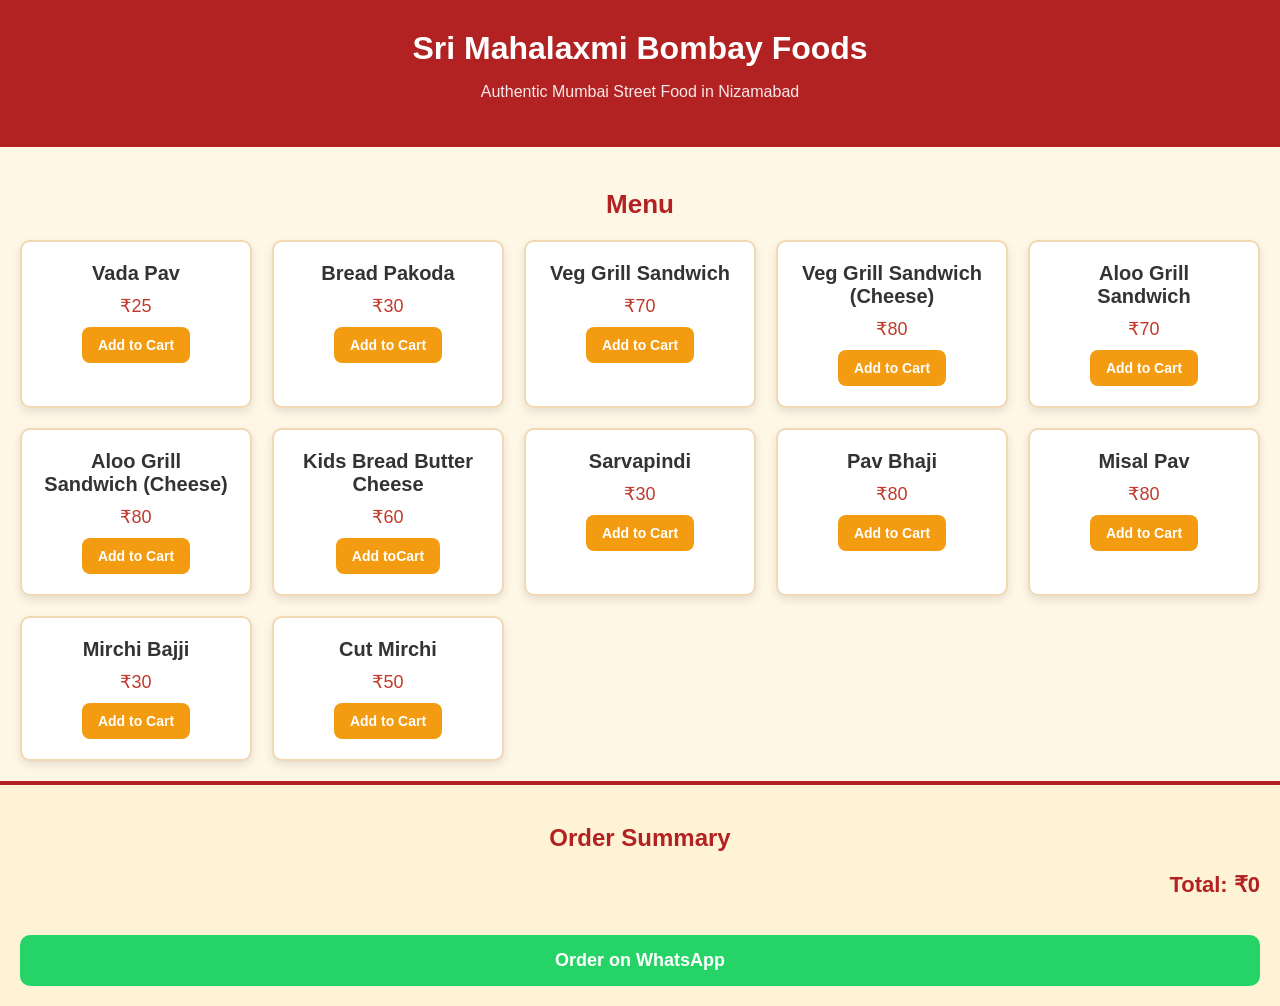
<file: index.html>
<!DOCTYPE html>
<html lang="en">
<head>
    <meta charset="UTF-8" />
    <meta name="viewport" content="width=device-width, initial-scale=1.0" />
    <title>Sri Mahalaxmi Bombay Foods</title>
    <link rel="stylesheet" href="style.css" />
    <meta name="google-site-verification" content="0jHQMqd1D4JUr3QFU2dsEWFZZL7q3KojE-TY9uS3ZUA" />
</head>

<body>

    <!-- HEADER -->
    <header class="header">
        <h1>Sri Mahalaxmi Bombay Foods</h1>
        <p>Authentic Mumbai Street Food in Nizamabad</p>
    </header>

    <!-- MENU SECTION -->
    <section class="menu">
        <h2>Menu</h2>

        <div class="menu-grid">

            <!-- Vada Pav -->
            <div class="item-card">
                <h3>Vada Pav</h3>
                <p class="price">₹25</p>
                <button onclick="addToCart({id:1, name:'Vada Pav', price:25})" class="btn">Add to Cart</button>
            </div>

            <!-- Bread Pakoda -->
            <div class="item-card">
                <h3>Bread Pakoda</h3>
                <p class="price">₹30</p>
                <button onclick="addToCart({id:2, name:'Bread Pakoda', price:30})" class="btn">Add to Cart</button>
            </div>

            <!-- Grill Sandwiches -->
            <div class="item-card">
                <h3>Veg Grill Sandwich</h3>
                <p class="price">₹70</p>
                <button onclick="addToCart({id:3, name:'Veg Grill Sandwich', price:70})" class="btn">Add to Cart</button>
            </div>

            <div class="item-card">
                <h3>Veg Grill Sandwich (Cheese)</h3>
                <p class="price">₹80</p>
                <button onclick="addToCart({id:4, name:'Veg Grill Sandwich with Cheese', price:80})" class="btn">Add to Cart</button>
            </div>

            <div class="item-card">
                <h3>Aloo Grill Sandwich</h3>
                <p class="price">₹70</p>
                <button onclick="addToCart({id:5, name:'Aloo Grill Sandwich', price:70})" class="btn">Add to Cart</button>
            </div>

            <div class="item-card">
                <h3>Aloo Grill Sandwich (Cheese)</h3>
                <p class="price">₹80</p>
                <button onclick="addToCart({id:6, name:'Aloo Grill Sandwich with Cheese', price:80})" class="btn">Add to Cart</button>
            </div>

            <div class="item-card">
                <h3>Kids Bread Butter Cheese</h3>
                <p class="price">₹60</p>
                <button onclick="addToCart({id:7, name:'Kids Bread Butter Cheese', price:60})" class="btn">Add toCart</button>
            </div>

            <!-- Others -->
            <div class="item-card">
                <h3>Sarvapindi</h3>
                <p class="price">₹30</p>
                <button onclick="addToCart({id:8, name:'Sarvapindi', price:30})" class="btn">Add to Cart</button>
            </div>

            <div class="item-card">
                <h3>Pav Bhaji</h3>
                <p class="price">₹80</p>
                <button onclick="addToCart({id:9, name:'Pav Bhaji', price:80})" class="btn">Add to Cart</button>
            </div>

            <div class="item-card">
                <h3>Misal Pav</h3>
                <p class="price">₹80</p>
                <button onclick="addToCart({id:10, name:'Misal Pav', price:80})" class="btn">Add to Cart</button>
            </div>

            <!-- Optional -->
            <div class="item-card">
                <h3>Mirchi Bajji</h3>
                <p class="price">₹30</p>
                <button onclick="addToCart({id:11, name:'Mirchi Bajji', price:30})" class="btn">Add to Cart</button>
            </div>

            <div class="item-card">
                <h3>Cut Mirchi</h3>
                <p class="price">₹50</p>
                <button onclick="addToCart({id:12, name:'Cut Mirchi', price:50})" class="btn">Add to Cart</button>
            </div>

        </div>
    </section>

    <!-- CART SECTION -->
    <section class="cart">
        <h2>Order Summary</h2>

        <div id="cart-items"></div>

        <h3 id="cart-total">Total: ₹0</h3>

        <button class="whatsapp-btn" onclick="sendWhatsAppOrder()">Order on WhatsApp</button>
    </section>

    <script src="script.js"></script>
</body>
</html>
</file>
<file: style.css>
/* ------------------------------
   GLOBAL STYLES
--------------------------------*/
body {
    margin: 0;
    font-family: "Poppins", sans-serif;
    background-color: #fff7e6;
    color: #333;
}

/* ------------------------------
   HEADER
--------------------------------*/
.header {
    background: #b22222; /* Dark red */
    color: white;
    text-align: center;
    padding: 30px 20px;
}

.header h1 {
    font-size: 32px;
    margin: 0;
}

.header p {
    font-size: 16px;
    opacity: 0.9;
}

/* ------------------------------
   MENU SECTION
--------------------------------*/
.menu {
    padding: 20px;
}

.menu h2 {
    text-align: center;
    margin-bottom: 20px;
    font-size: 26px;
    color: #b22222;
}

/* Grid layout */
.menu-grid {
    display: grid;
    grid-template-columns: repeat(auto-fit, minmax(230px, 1fr));
    gap: 20px;
}

/* Menu Cards */
.item-card {
    background: white;
    border-radius: 10px;
    padding: 20px;
    text-align: center;
    box-shadow: 0 4px 8px rgba(0,0,0,0.1);
    border: 2px solid #f2d8b3;
}

.item-card h3 {
    margin: 0;
    font-size: 20px;
    font-weight: 600;
}

.price {
    font-size: 18px;
    color: #c0392b;
    margin: 10px 0;
}

/* Buttons */
.btn {
    background: #f39c12; /* Fast-food yellow */
    color: white;
    padding: 10px 16px;
    border: none;
    border-radius: 8px;
    cursor: pointer;
    font-size: 14px;
    font-weight: bold;
    transition: 0.2s;
}

.btn:hover {
    background: #d68910;
}

/* ------------------------------
   CART SECTION
--------------------------------*/
.cart {
    background: #fff3d6;
    padding: 20px;
    border-top: 4px solid #b22222;
}

.cart h2 {
    text-align: center;
    color: #b22222;
}

#cart-items {
    margin-top: 20px;
}

/* Cart Items */
.cart-item {
    background: white;
    padding: 15px;
    border-radius: 10px;
    box-shadow: 0 2px 6px rgba(0,0,0,0.15);
    margin-bottom: 15px;
    display: flex;
    justify-content: space-between;
    align-items: center;
}

.cart-item span {
    font-size: 16px;
    font-weight: 500;
}

/* Qty box */
.qty-box {
    display: flex;
    align-items: center;
    gap: 8px;
}

.qty-box button {
    background: #b22222;
    color: white;
    font-size: 14px;
    border: none;
    padding: 6px 10px;
    border-radius: 6px;
    cursor: pointer;
    transition: 0.2s;
}

.qty-box button:hover {
    background: #8b1a1a;
}

/* Remove button */
.remove-btn {
    background: #e74c3c;
    color: white;
    border: none;
    padding: 8px 14px;
    border-radius: 6px;
    cursor: pointer;
    transition: 0.2s;
}

.remove-btn:hover {
    background: #c0392b;
}

/* Cart Total */
#cart-total {
    text-align: right;
    font-size: 22px;
    margin-top: 10px;
    font-weight: 700;
    color: #b22222;
}

/* WhatsApp Order Button */
.whatsapp-btn {
    width: 100%;
    background: #25D366;
    color: white;
    padding: 15px;
    font-size: 18px;
    font-weight: bold;
    border: none;
    border-radius: 10px;
    margin-top: 15px;
    cursor: pointer;
    transition: 0.2s;
}

.whatsapp-btn:hover {
    background: #1ebe5d;
}

/* ------------------------------
   RESPONSIVE DESIGN
--------------------------------*/
@media (max-width: 600px) {
    .cart-item {
        flex-direction: column;
        align-items: flex-start;
        gap: 12px;
    }

    #cart-total {
        text-align: left;
    }
}
</file>
